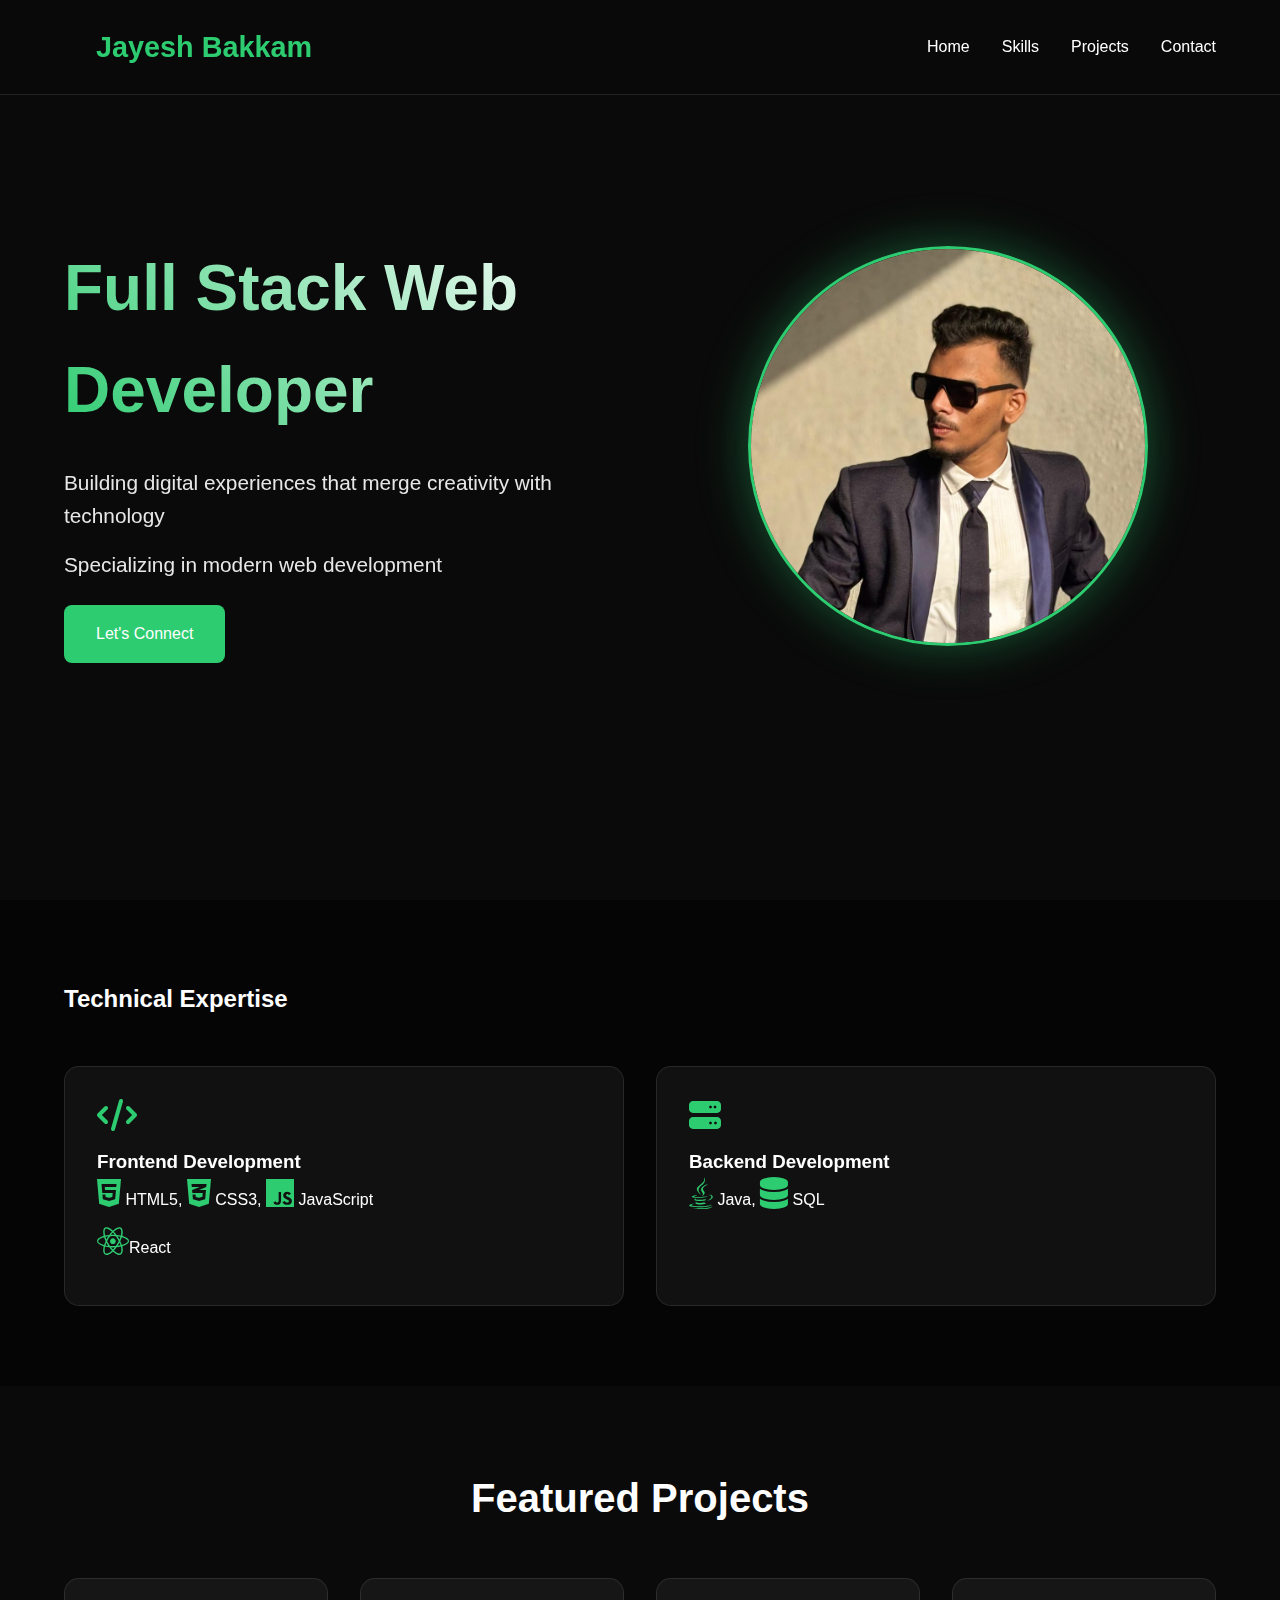
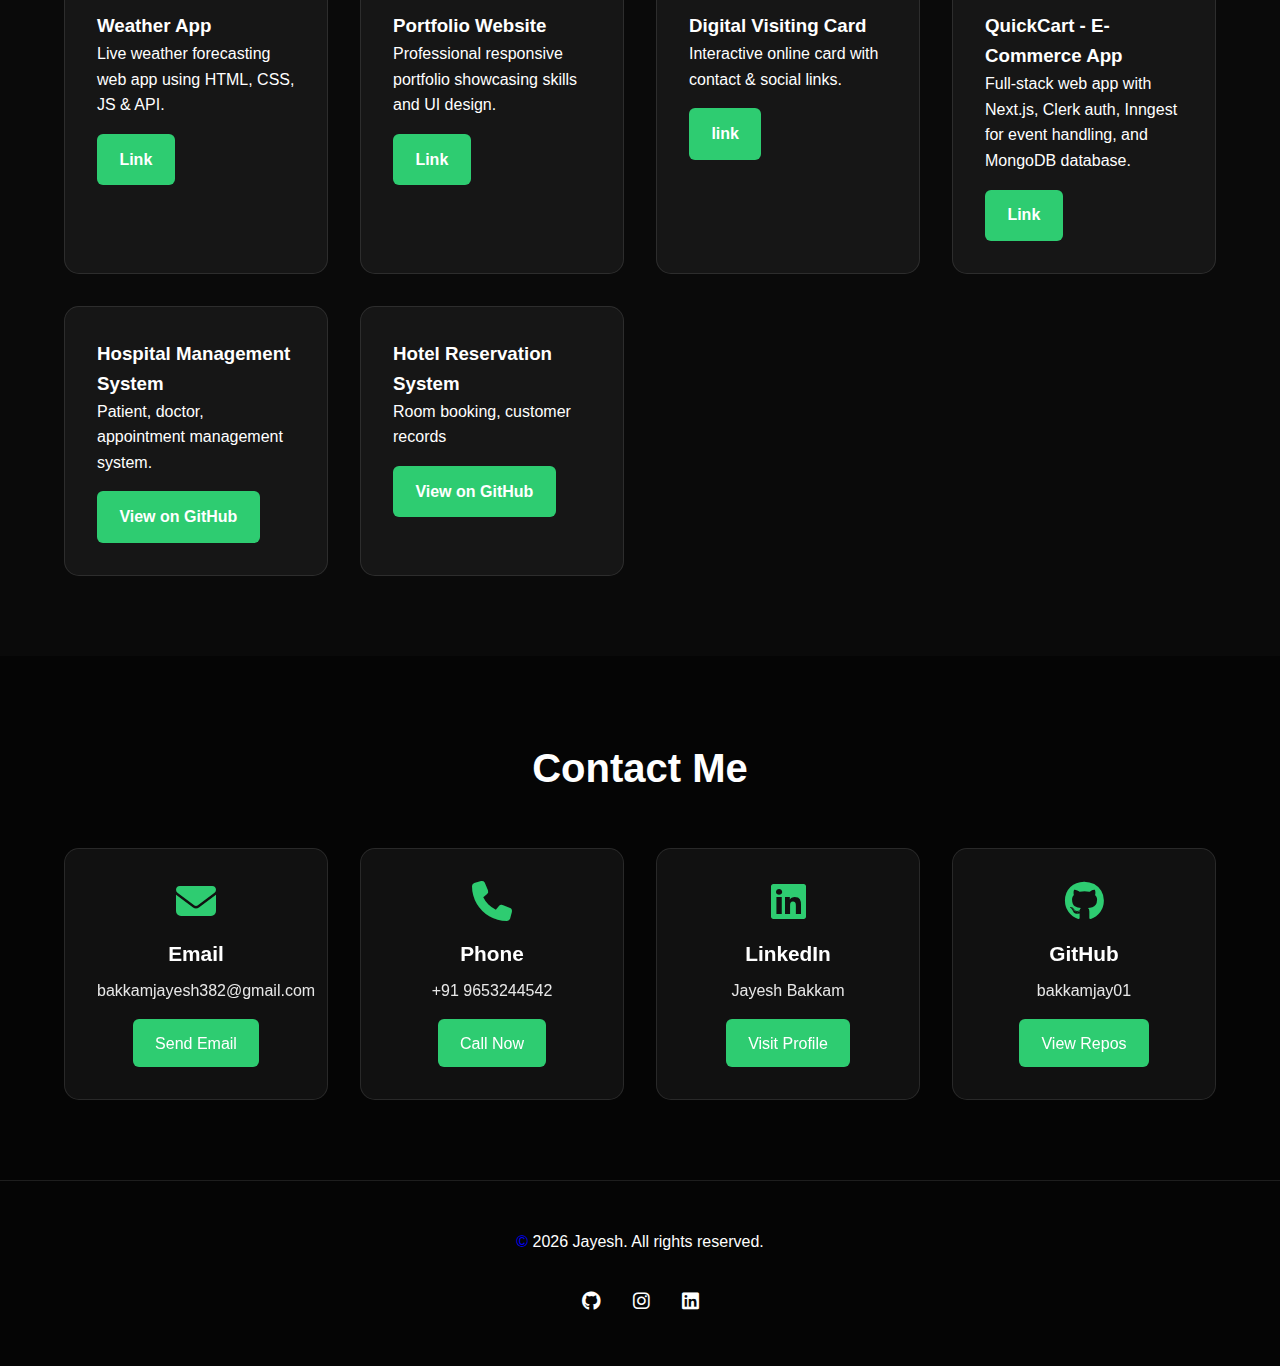
<file: index.html>
<!DOCTYPE html>
<html lang="en">
<head>
  <meta charset="UTF-8" />
  <meta name="viewport" content="width=device-width, initial-scale=1.0"/>
  <title>Jayesh Portfolio</title>
  <link rel="icon" type="image/x-icon" href="./assets/ed97e101-307f-4ca8-b997-522c98d50928.jpg" />
  <link rel="stylesheet" href="https://cdnjs.cloudflare.com/ajax/libs/font-awesome/6.7.2/css/all.min.css" />
  <link rel="stylesheet" href="./portfolio.css" />
  <link rel="icon" type="image/jpeg" href="./assests/ed97e101-307f-4ca8-b997-522c98d50928.jpg">

</head>
<body>

 <nav class="navbar">
  <a href="#home" class="logo">Jayesh Bakkam</a>

  <!-- Hamburger icon -->
  <div class="menu-toggle" onclick="toggleMenu()">
    <i class="fa-solid fa-bars"></i>
  </div>

  <ul class="nav-links">
    <li><a href="#home">Home</a></li>
    <li><a href="#skills">Skills</a></li>
    <li><a href="#projects">Projects</a></li>
    <li><a href="#contact">Contact</a></li>
  </ul>
</nav>


  <section id="home" class="hero">
    <div class="hero-content">
      <h1>Full Stack Web Developer</h1>
      <p>Building digital experiences that merge creativity with technology</p>
      <p class="highlight">Specializing in modern web development</p>
      <a href="#contact" class="cta-button">Let's Connect</a>
    </div>
    <div class="hero-image">
      <img src="./assests/suit.jpg" alt="Profile" class="profile-img" />
    </div>
  </section>

  <section id="skills" class="skills">
    <h2>Technical Expertise</h2>
    <div class="skills-grid">
      <div class="skills-card">
        <i class="fa-solid fa-code"></i>
        <h3>Frontend Development</h3>
        <p><i class="fa-brands fa-html5"></i> HTML5, <i class="fa-brands fa-css3-alt"></i> CSS3, <i class="fa-brands fa-js"></i> JavaScript</p><p><i class="fa-brands fa-react"></i>React</p>
      </div>
      <div class="skills-card">
        <i class="fa-solid fa-server"></i>
        <h3>Backend Development</h3>
        <p><i class="fa-brands fa-java"></i> Java, <i class="fa-solid fa-database"></i> SQL</p>
      </div>
    </div>
  </section>


  <!-- ⭐⭐ ADDED PROJECTS SECTION ⭐⭐ -->
  <section id="projects" class="projects">
    <h2>Featured Projects</h2>

    <div class="projects-grid">

      <!-- Weather App -->
      <div class="project-card">
        <h3>Weather App</h3>
        <p>Live weather forecasting web app using HTML, CSS, JS & API.</p>
        <a href="https://bakkamjay01.github.io/Weatherforecastbyjay/" class="project-btn" target="_blank">Link</a>
      </div>

      <!-- Portfolio Website -->
      <div class="project-card">
        <h3>Portfolio Website</h3>
        <p>Professional responsive portfolio showcasing skills and UI design.</p>
        <a href="" class="project-btn" target="_blank">Link</a>
      </div>

      <!-- Digital Visiting Card -->
      <div class="project-card">
        <h3>Digital Visiting Card</h3>
        <p>Interactive online card with contact & social links.</p>
        <a href="https://bakkamjay01.github.io/mydigitalcard/" class="project-btn" target="_blank">link</a>
      </div>
      <!-- QuickCart E-Commerce App -->
      <div class="project-card">
      <h3>QuickCart - E-Commerce App</h3>
      <p>Full-stack web app with Next.js, Clerk auth, Inngest for event handling, and MongoDB database.</p>
      <a href="https://quickcart-3cya.vercel.app/" class="project-btn" target="_blank">Link</a>
      </div>


      <!-- Hospital Management System -->
      <div class="project-card">
        <h3>Hospital Management System</h3>
        <p>Patient, doctor, appointment management system.</p>
        <a href="https://github.com/bakkamjay01/Hospital-management-system" class="project-btn" target="_blank">View on GitHub</a>
      </div>

      <!-- Hotel Reservation System -->
      <div class="project-card">
        <h3>Hotel Reservation System</h3>
        <p>Room booking, customer records </p>
        <a href="https://github.com/bakkamjay01/Hotelreservationsytstem" class="project-btn" target="_blank">View on GitHub</a>
      </div>

    </div>
  </section>
<!-- ⭐⭐ CONTACT SECTION ⭐⭐ -->
<section id="contact" class="contact">
  <h2>Contact Me</h2>

  <div class="contact-container">

    <div class="contact-card">
      <i class="fa-solid fa-envelope"></i>
      <h3>Email</h3>
      <p>bakkamjayesh382@gmail.com</p>
      <a href="mailto:bakkamjayesh382@gmail.com" class="contact-btn">Send Email</a>
    </div>

    <div class="contact-card">
      <i class="fa-solid fa-phone"></i>
      <h3>Phone</h3>
      <p>+91 9653244542</p>
      <a href="tel:+919653244542" class="contact-btn">Call Now</a>
    </div>

    <div class="contact-card">
      <i class="fa-brands fa-linkedin"></i>
      <h3>LinkedIn</h3>
      <p>Jayesh Bakkam</p>
      <a href="https://in.linkedin.com/in/jayesh-bakkam-55026729b" target="_blank" class="contact-btn">Visit Profile</a>
    </div>

    <div class="contact-card">
      <i class="fa-brands fa-github"></i>
      <h3>GitHub</h3>
      <p>bakkamjay01</p>
      <a href="https://github.com/bakkamjay01" target="_blank" class="contact-btn">View Repos</a>
    </div>

  </div>
</section>



  <footer>
    <p><span class="c">&copy;</span> 2026 Jayesh. All rights reserved.</p>
    <div class="socials-links">
      <a href="https://github.com/bakkamjay01"><i class="fa-brands fa-github"></i></a>
      <a href="https://www.instagram.com/_jayeshhhbakkam/"><i class="fa-brands fa-instagram"></i></a>
      <a href="https://in.linkedin.com/in/jayesh-bakkam-55026729b"><i class="fa-brands fa-linkedin"></i></a>
    </div>
  </footer>

  <script src="./portfolio.js"></script>
</body>
</html>
</file>
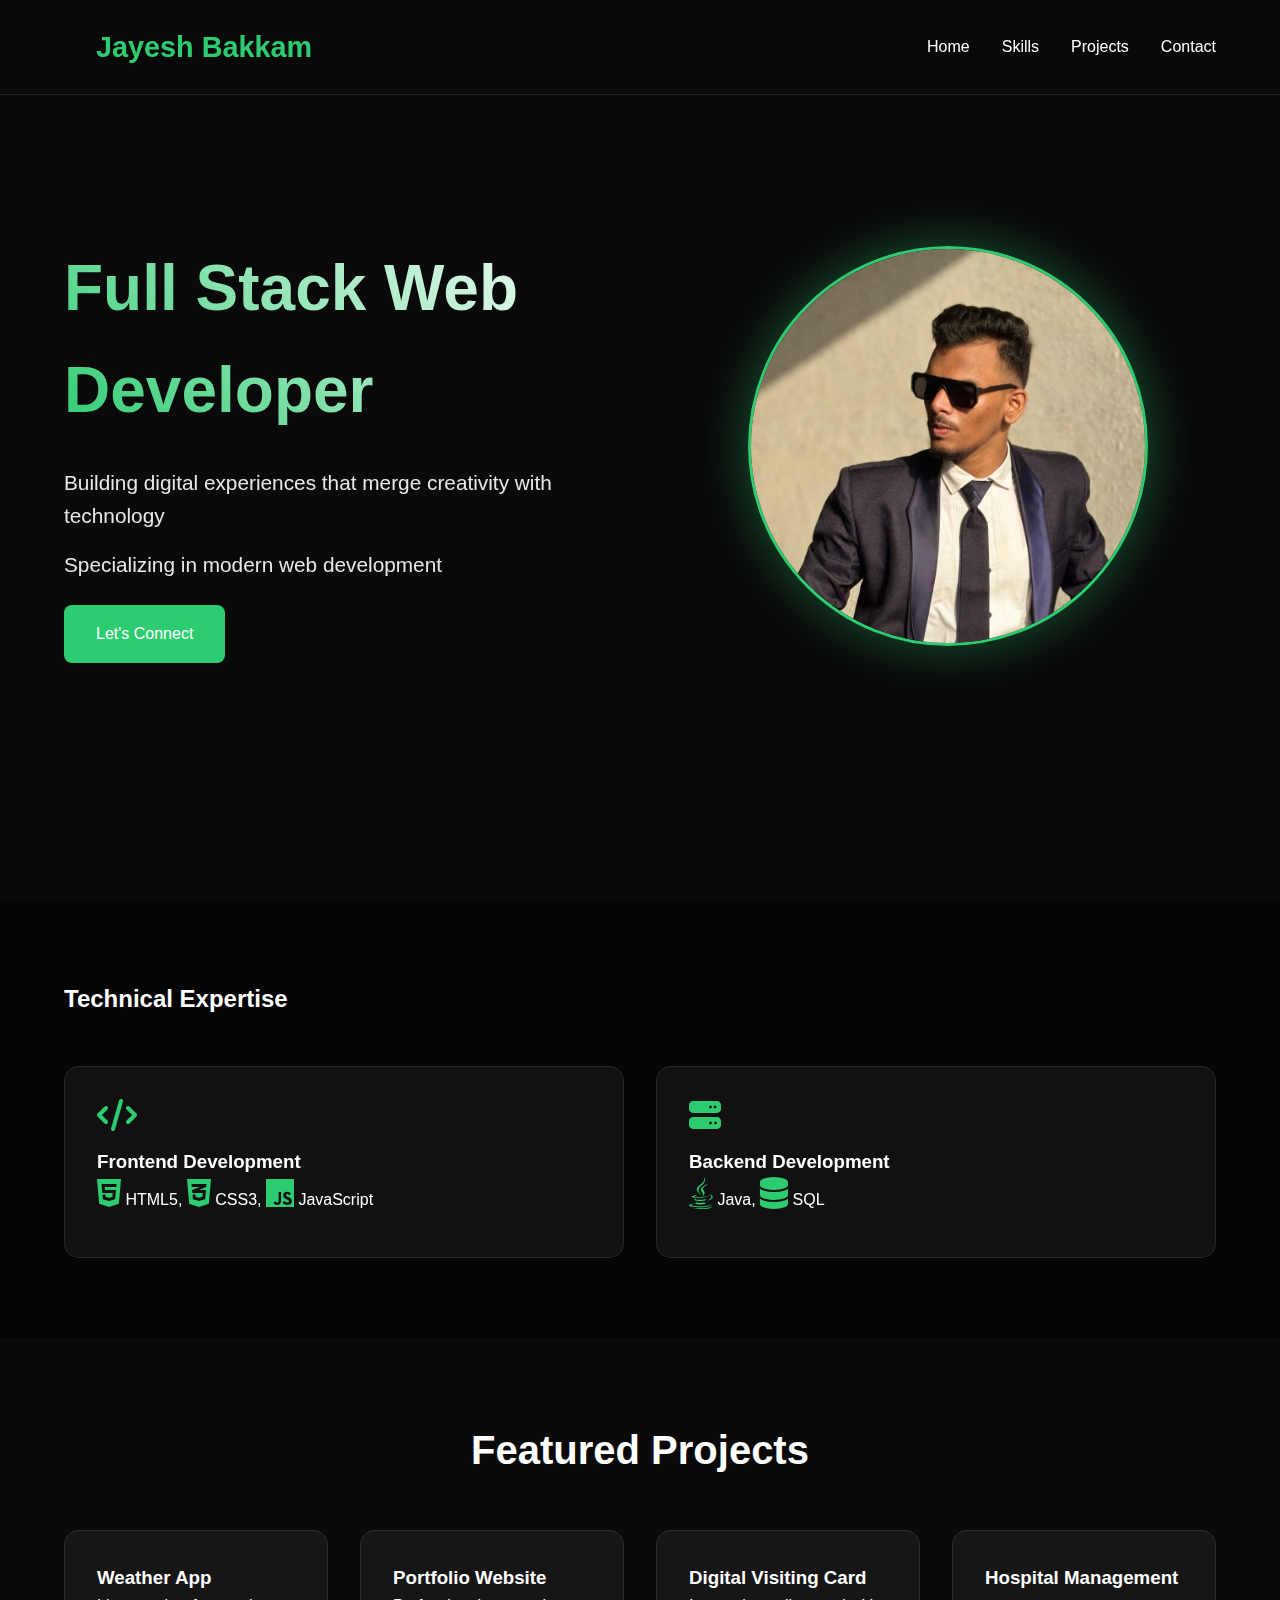
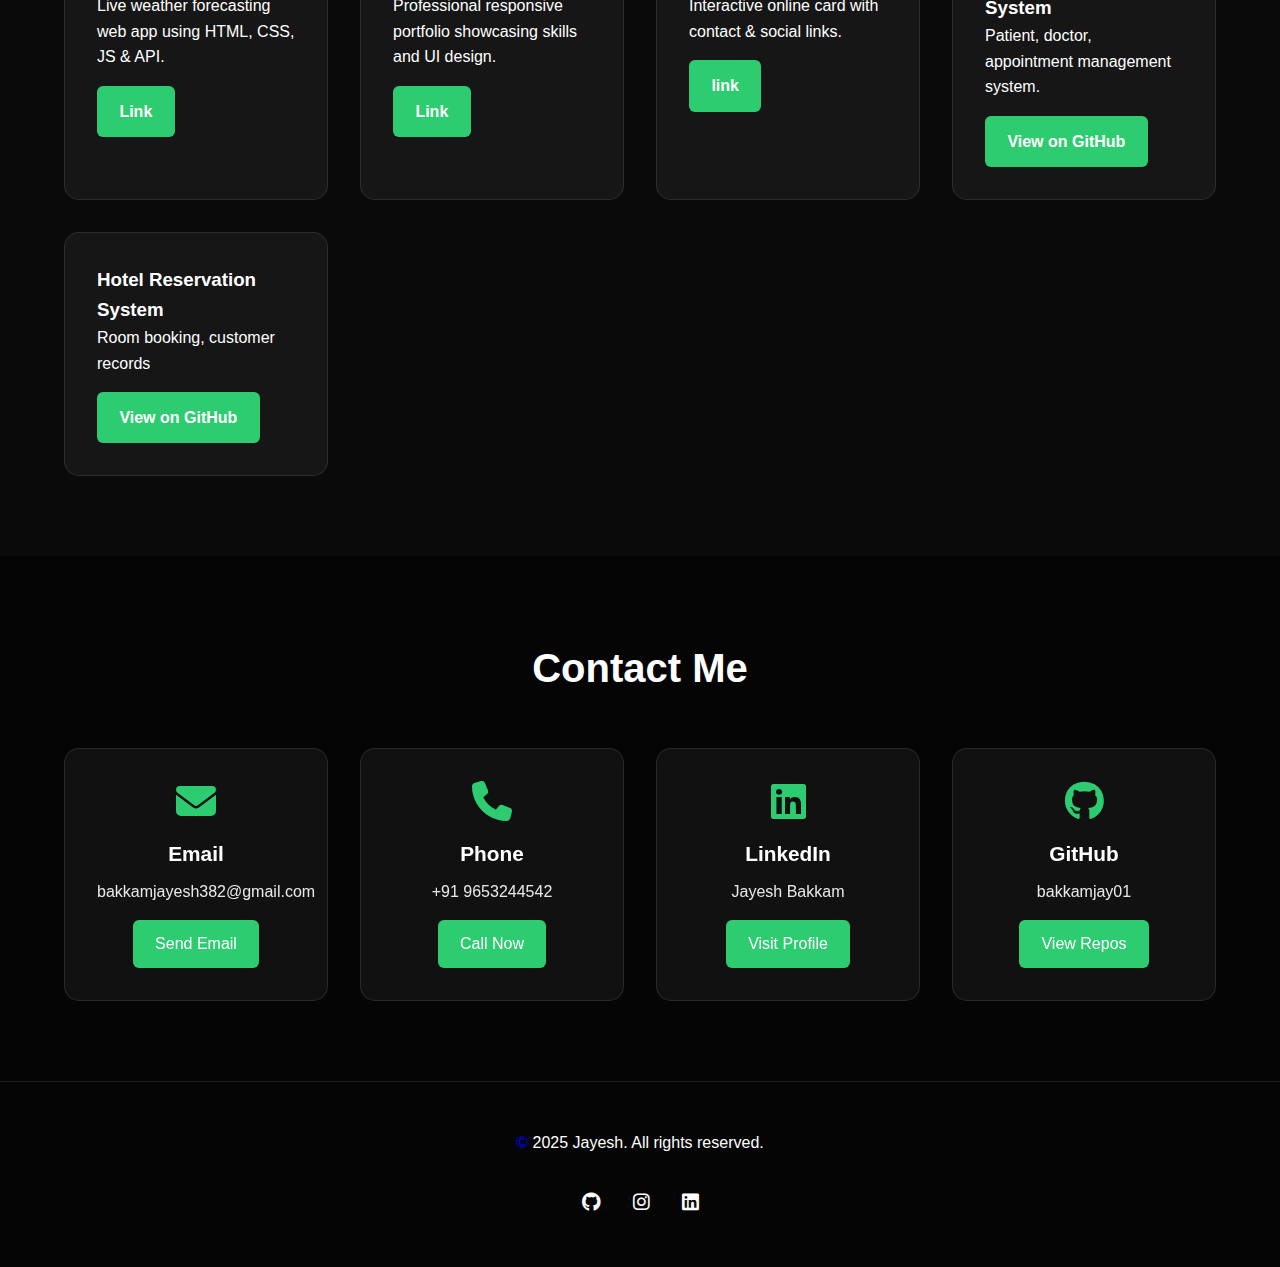
<file: porfolio.html>
<!DOCTYPE html>
<html lang="en">
<head>
  <meta charset="UTF-8" />
  <meta name="viewport" content="width=device-width, initial-scale=1.0"/>
  <title>Jayesh Portfolio</title>
  <link rel="icon" type="image/x-icon" href="./assets/ed97e101-307f-4ca8-b997-522c98d50928.jpg" />
  <link rel="stylesheet" href="https://cdnjs.cloudflare.com/ajax/libs/font-awesome/6.7.2/css/all.min.css" />
  <link rel="stylesheet" href="./portfolio.css" />
  <link rel="icon" type="image/jpeg" href="./assests/ed97e101-307f-4ca8-b997-522c98d50928.jpg">

</head>
<body>

 <nav class="navbar">
  <a href="#home" class="logo">Jayesh Bakkam</a>

  <!-- Hamburger icon -->
  <div class="menu-toggle" onclick="toggleMenu()">
    <i class="fa-solid fa-bars"></i>
  </div>

  <ul class="nav-links">
    <li><a href="#home">Home</a></li>
    <li><a href="#skills">Skills</a></li>
    <li><a href="#projects">Projects</a></li>
    <li><a href="#contact">Contact</a></li>
  </ul>
</nav>


  <section id="home" class="hero">
    <div class="hero-content">
      <h1>Full Stack Web Developer</h1>
      <p>Building digital experiences that merge creativity with technology</p>
      <p class="highlight">Specializing in modern web development</p>
      <a href="#contact" class="cta-button">Let's Connect</a>
    </div>
    <div class="hero-image">
      <img src="./assests/suit.jpg" alt="Profile" class="profile-img" />
    </div>
  </section>

  <section id="skills" class="skills">
    <h2>Technical Expertise</h2>
    <div class="skills-grid">
      <div class="skills-card">
        <i class="fa-solid fa-code"></i>
        <h3>Frontend Development</h3>
        <p><i class="fa-brands fa-html5"></i> HTML5, <i class="fa-brands fa-css3-alt"></i> CSS3, <i class="fa-brands fa-js"></i> JavaScript</p>
      </div>
      <div class="skills-card">
        <i class="fa-solid fa-server"></i>
        <h3>Backend Development</h3>
        <p><i class="fa-brands fa-java"></i> Java, <i class="fa-solid fa-database"></i> SQL</p>
      </div>
    </div>
  </section>


  <!-- ⭐⭐ ADDED PROJECTS SECTION ⭐⭐ -->
  <section id="projects" class="projects">
    <h2>Featured Projects</h2>

    <div class="projects-grid">

      <!-- Weather App -->
      <div class="project-card">
        <h3>Weather App</h3>
        <p>Live weather forecasting web app using HTML, CSS, JS & API.</p>
        <a href="https://bakkamjay01.github.io/Weatherforecastbyjay/" class="project-btn" target="_blank">Link</a>
      </div>

      <!-- Portfolio Website -->
      <div class="project-card">
        <h3>Portfolio Website</h3>
        <p>Professional responsive portfolio showcasing skills and UI design.</p>
        <a href="" class="project-btn" target="_blank">Link</a>
      </div>

      <!-- Digital Visiting Card -->
      <div class="project-card">
        <h3>Digital Visiting Card</h3>
        <p>Interactive online card with contact & social links.</p>
        <a href="https://bakkamjay01.github.io/mydigitalcard/" class="project-btn" target="_blank">link</a>
      </div>

      <!-- Hospital Management System -->
      <div class="project-card">
        <h3>Hospital Management System</h3>
        <p>Patient, doctor, appointment management system.</p>
        <a href="https://github.com/bakkamjay01/Hospital-management-system" class="project-btn" target="_blank">View on GitHub</a>
      </div>

      <!-- Hotel Reservation System -->
      <div class="project-card">
        <h3>Hotel Reservation System</h3>
        <p>Room booking, customer records </p>
        <a href="https://github.com/bakkamjay01/Hotelreservationsytstem" class="project-btn" target="_blank">View on GitHub</a>
      </div>

    </div>
  </section>
<!-- ⭐⭐ CONTACT SECTION ⭐⭐ -->
<section id="contact" class="contact">
  <h2>Contact Me</h2>

  <div class="contact-container">

    <div class="contact-card">
      <i class="fa-solid fa-envelope"></i>
      <h3>Email</h3>
      <p>bakkamjayesh382@gmail.com</p>
      <a href="mailto:bakkamjayesh382@gmail.com" class="contact-btn">Send Email</a>
    </div>

    <div class="contact-card">
      <i class="fa-solid fa-phone"></i>
      <h3>Phone</h3>
      <p>+91 9653244542</p>
      <a href="tel:+919653244542" class="contact-btn">Call Now</a>
    </div>

    <div class="contact-card">
      <i class="fa-brands fa-linkedin"></i>
      <h3>LinkedIn</h3>
      <p>Jayesh Bakkam</p>
      <a href="https://in.linkedin.com/in/jayesh-bakkam-55026729b" target="_blank" class="contact-btn">Visit Profile</a>
    </div>

    <div class="contact-card">
      <i class="fa-brands fa-github"></i>
      <h3>GitHub</h3>
      <p>bakkamjay01</p>
      <a href="https://github.com/bakkamjay01" target="_blank" class="contact-btn">View Repos</a>
    </div>

  </div>
</section>



  <footer>
    <p><span class="c">&copy;</span> 2025 Jayesh. All rights reserved.</p>
    <div class="socials-links">
      <a href="https://github.com/bakkamjay01"><i class="fa-brands fa-github"></i></a>
      <a href="https://www.instagram.com/bakkam_jay/"><i class="fa-brands fa-instagram"></i></a>
      <a href="https://in.linkedin.com/in/jayesh-bakkam-55026729b"><i class="fa-brands fa-linkedin"></i></a>
    </div>
  </footer>

  <script src="./portfolio.js"></script>
</body>
</html>
</file>
<file: portfolio.css>
* {
    margin: 0;
    padding: 0;
    box-sizing: border-box;
    font-family: "Segoe UI", sans-serif;
  }
  
  :root {
    --dark-bg: #0a0a0a;
    --darker-bg: #050505;
    --accent: #2ecc71;
    --accent-glow: rgba(46, 204, 113, 0.4);
    --text: #ffffff;
  }
  
  body {
    background-color: var(--dark-bg);
    color: var(--text);
    overflow-x: hidden;
    line-height: 1.6;
  }
  
  .navbar {
    position: fixed;
    top: 0;
    width: 100%;
    padding: 1.5rem 5%;
    display: flex;
    justify-content: space-between;
    align-items: center;
    background: rgba(10, 10, 10, 0.95);
    backdrop-filter: blur(10px);
    z-index: 1000;
    border-bottom: 1px solid rgba(255, 255, 255, 0.1);
  }
  
  .logo {
    font-size: 1.8rem;
    font-weight: 700;
    color: var(--accent);
    text-decoration: none;
    padding-left: 2rem;
  }
  
  .nav-links {
    display: flex;
    gap: 2rem;
    list-style: none;
  }
  
  .nav-links a {
    color: var(--text);
    text-decoration: none;
    font-weight: 500;
    position: relative;
    transition: 0.3s ease;
  }
  
  .nav-links a::after {
    content: "";
    position: absolute;
    bottom: -5px;
    left: 0;
    width: 0;
    height: 2px;
    background: var(--accent);
    transition: width 0.3s ease;
  }
  
  .nav-links a:hover::after {
    width: 100%;
  }
  
  .hero {
    min-height: 100vh;
    display: flex;
    align-items: center;
    padding: 12% 5%;
    background: none;
  }
  
  .hero-content {
    flex: 1;
    padding-right: 5rem;
  }
  
  .hero-image {
    flex: 1;
    text-align: center;
  }
  
  .profile-img {
    width: 400px;
    height: 400px;
    border-radius: 50%;
    object-fit: cover;
    border: 3px solid var(--accent);
    box-shadow: 0 0 50px var(--accent-glow);
    animation: float 3s ease-in-out infinite;
  }
  
  @keyframes float {
    0%, 100% {
      transform: translateY(0);
    }
    50% {
      transform: translateY(-20px);
    }
  }
  
  .hero h1 {
    font-size: 4rem;
    margin-bottom: 1.5rem;
    background: linear-gradient(45deg, var(--accent), #ffffff);
    -webkit-background-clip: text;
    -webkit-text-fill-color: transparent;
  }
  
  .hero p {
    font-size: 1.3rem;
    margin-top: 1rem;
    opacity: 0.9;
    max-width: 600px;
  }
  
  .cta-button {
    margin-top: 1.5rem;
    display: inline-block;
    padding: 1rem 2rem;
    background: var(--accent);
    color: white;
    border-radius: 8px;
    text-decoration: none;
    transition: all 0.3s ease;
  }
  
  .cta-button:hover {
    background: #27ae60;
  }
  
  .skills {
    padding: 5rem 5%;
    background: var(--darker-bg);
  }
  
  .skills-grid {
    display: grid;
    grid-template-columns: repeat(auto-fit, minmax(250px, 1fr));
    gap: 2rem;
    margin-top: 3rem;
  }
  
  .skills-card {
    padding: 2rem;
    border-radius: 15px;
    background: rgba(255, 255, 255, 0.05);
    border: 1px solid rgba(255, 255, 255, 0.1);
    backdrop-filter: blur(5px);
    transition: all 0.3s ease;
  }
  
  .skills-card:hover {
    transform: translateY(-10px);
    box-shadow: 0 10px 30px var(--accent-glow);
    border-color: var(--accent);
  }
  
  .skills-card i {
    font-size: 2rem;
    color: var(--accent);
    margin-bottom: 1rem;
  }
  
  footer {
    background: var(--darker-bg);
    padding: 3rem 5%;
    text-align: center;
    border-top: 1px solid rgba(255, 255, 255, 0.1);
  }
  
  .socials-links {
    margin-top: 2rem;
    display: flex;
    justify-content: center;
    gap: 2rem;
  }
  
  .socials-links a {
    color: var(--text);
    font-size: 1.2rem;
    transition: all 0.3s ease;
  }
  
  .socials-links a:hover {
    color: var(--accent);
    transform: translateY(-3px);
  }
  
  .c {
    color: blue;
  }
  
  /* PROJECTS SECTION */
.projects {
  padding: 5rem 5%;
  background: var(--dark-bg);
}

.projects h2 {
  text-align: center;
  font-size: 2.5rem;
  margin-bottom: 3rem;
}

.projects-grid {
  display: grid;
  grid-template-columns: repeat(auto-fit, minmax(260px, 1fr));
  gap: 2rem;
}

.project-card {
  padding: 2rem;
  background: rgba(255, 255, 255, 0.05);
  border: 1px solid rgba(255, 255, 255, 0.1);
  border-radius: 15px;
  transition: 0.3s ease;
}

.project-card:hover {
  transform: translateY(-10px);
  box-shadow: 0 10px 25px var(--accent-glow);
  border-color: var(--accent);
}

.project-btn {
  display: inline-block;
  margin-top: 1rem;
  padding: 0.8rem 1.4rem;
  background: var(--accent);
  color: white;
  border-radius: 6px;
  text-decoration: none;
  font-weight: bold;
  transition: 0.3s ease;
}

.project-btn:hover {
  background: #27ae60;
}

/* CONTACT SECTION */
.contact {
  padding: 5rem 5%;
  background: var(--darker-bg);
}

.contact h2 {
  text-align: center;
  font-size: 2.5rem;
  margin-bottom: 3rem;
}

.contact-container {
  display: grid;
  grid-template-columns: repeat(auto-fit, minmax(250px, 1fr));
  gap: 2rem;
}

.contact-card {
  padding: 2rem;
  text-align: center;
  background: rgba(255, 255, 255, 0.05);
  border: 1px solid rgba(255, 255, 255, 0.1);
  border-radius: 15px;
  transition: 0.3s ease;
  backdrop-filter: blur(4px);
}

.contact-card:hover {
  transform: translateY(-10px);
  border-color: var(--accent);
  box-shadow: 0 10px 25px var(--accent-glow);
}

.contact-card i {
  font-size: 2.5rem;
  color: var(--accent);
  margin-bottom: 1rem;
}

.contact-card h3 {
  margin-bottom: 0.5rem;
  font-size: 1.3rem;
}

.contact-card p {
  opacity: 0.9;
  margin-bottom: 1rem;
}

.contact-btn {
  display: inline-block;
  padding: 0.7rem 1.4rem;
  background: var(--accent);
  color: white;
  border-radius: 6px;
  text-decoration: none;
  transition: 0.3s ease;
}

.contact-btn:hover {
  background: #27ae60;
}

  @media (max-width: 768px) {
    .hero {
      flex-direction: column;
      text-align: center;
      padding-top: 10rem;
    }
  
    .hero-content {
      padding-right: 0;
      margin-bottom: 2rem;
    }
  
    .profile-img {
      width: 300px;
      height: 300px;
    }
  }
  /* Hide hamburger on desktop */
.menu-toggle {
  display: none;
  font-size: 1.8rem;
  cursor: pointer;
  color: var(--accent);
}

/* MOBILE NAV */
@media (max-width: 768px) {
  .nav-links {
    position: absolute;
    top: 70px;
    right: 0;
    background: rgba(10, 10, 10, 0.95);
    width: 200px;
    flex-direction: column;
    gap: 1rem;
    padding: 1.5rem;
    border-left: 1px solid rgba(255,255,255,0.1);
    display: none;
  }

  /* Show hamburger on mobile */
  .menu-toggle {
    display: block;
  }

  .nav-links.show {
    display: flex;
  }
}
</file>
